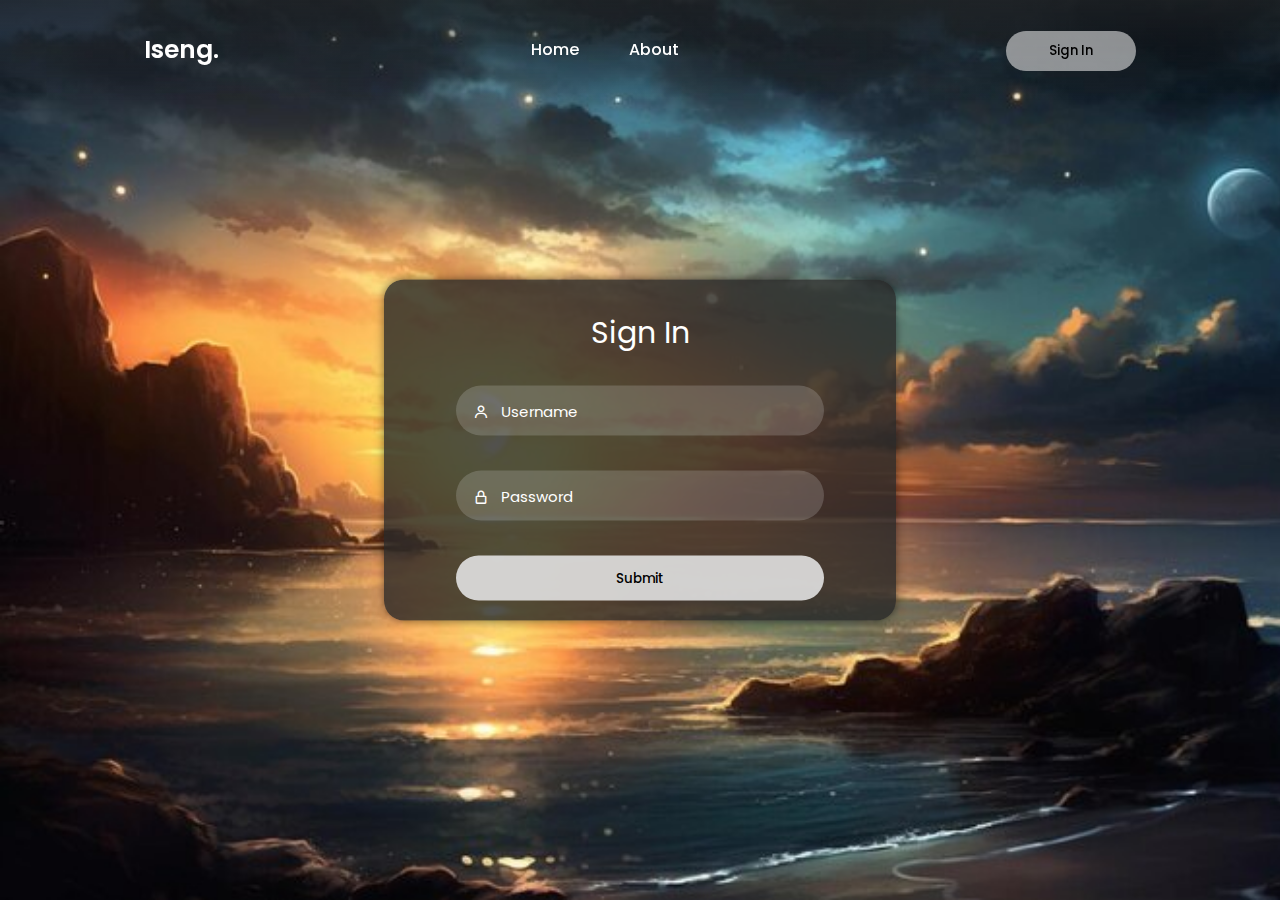
<file: Iseng/index.html>
<!DOCTYPE html>
<html lang="en">
  <head>
    <meta charset="UTF-8" />
    <meta name="viewport" content="width=device-width, initial-scale=1.0" />
    <link
      href="https://unpkg.com/boxicons@2.1.4/css/boxicons.min.css"
      rel="stylesheet"
    />
    <link rel="stylesheet" href="style_login.css" />
    <link rel="shortcut icon" type="image/x-icon" href="image/logo.jpeg" />
    <title>Login Page</title>
  </head>
  <body>
    <nav class="nav">
      <div class="nav-logo">
        <p>Iseng.</p>
      </div>
      <div class="nav-menu">
        <ul>
          <li><a href="#" class="link" id="home-link">Home</a></li>
          <li><a href="#" class="link" id="about-link">About</a></li>
        </ul>
      </div>
      <div class="nav-button">
        <button class="white-btn" id="loginBtn">Sign In</button>
      </div>
    </nav>

    <!---------------------------- Form box ------------------------------>
    <div class="form-box">
      <!--------------------- log in form ----------------------------->
      <div class="login-container" id="login"></div>
      <div class="top">
        <header>Sign In</header>
      </div>
      <div class="two-forms">
        <div class="input-box">
          <input
            type="text"
            class="input-field"
            placeholder="Username"
            name="username"
          />
          <i class="bx bx-user"></i>
        </div>
        <div class="input-box">
          <input
            type="password"
            class="input-field"
            placeholder="Password"
            name="password"
          />
          <i class="bx bx-lock-alt"></i>
        </div>
        <div class="input-box">
          <input type="submit" class="submit" placeholder="Sign In" />
        </div>
      </div>
    </div>
    <script src="./login.js"></script>
  </body>
</html>
</file>
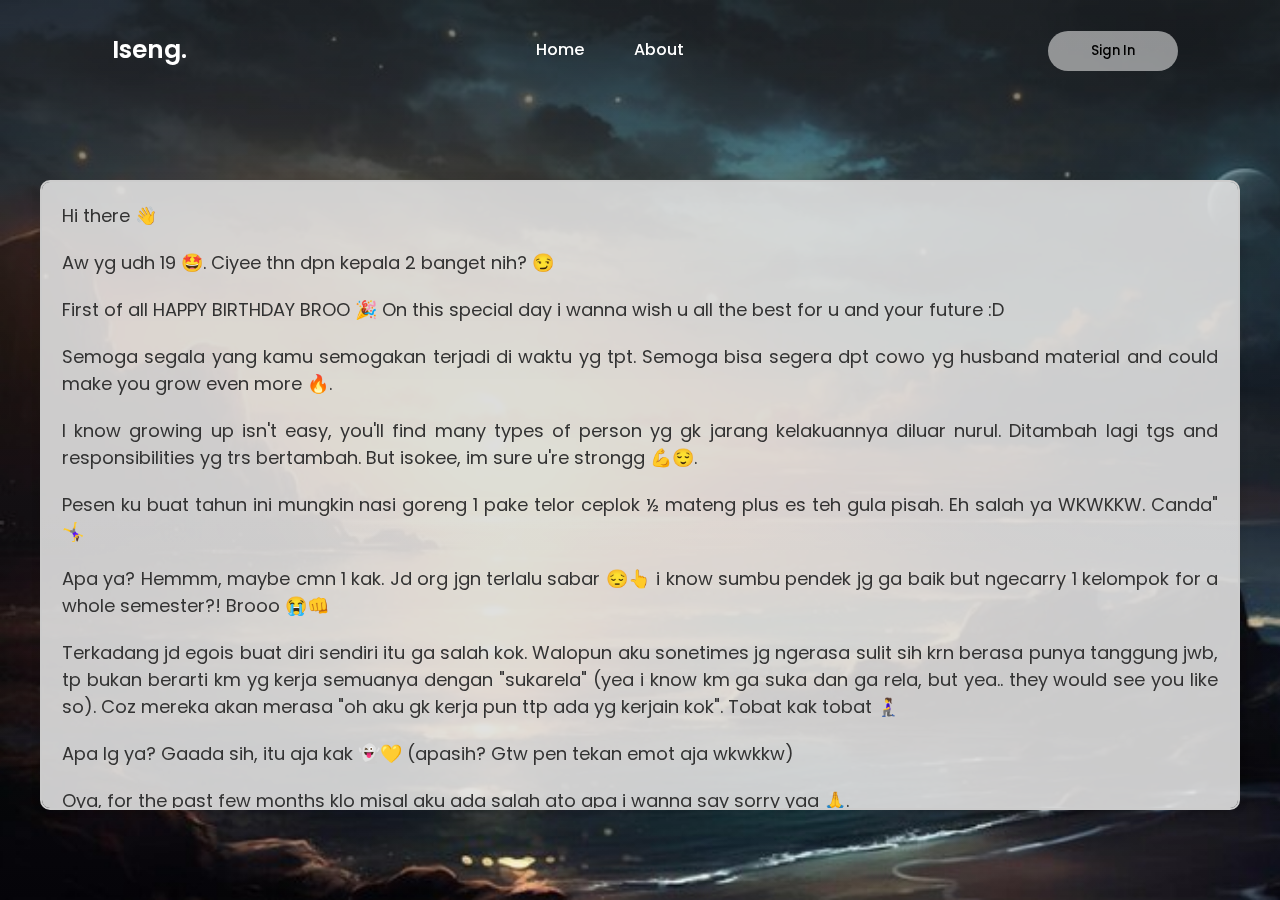
<file: Iseng/Aretha/Aretha.html>
<!DOCTYPE html>
<html lang="en">
  <head>
    <meta charset="UTF-8" />
    <meta name="viewport" content="width=device-width, initial-scale=1.0" />
    <link
      href="https://unpkg.com/boxicons@2.1.4/css/boxicons.min.css"
      rel="stylesheet"
    />
    <link rel="stylesheet" href="../Aretha/Aretha.css" />
    <title>Shelly</title>
  </head>
  <body>
    <nav class="nav">
      <div class="nav-logo">
        <p>Iseng.</p>
      </div>
      <div class="nav-menu">
        <ul>
          <li><a href="#" class="link" id="home-link">Home</a></li>
          <li><a href="#" class="link" id="about-link">About</a></li>
        </ul>
      </div>
      <div class="nav-button">
        <button class="white-btn" id="loginBtn">Sign In</button>
      </div>
      <div class="container">
        <div class="message-box">
          <p class="message">
            Hi there 👋
          </p>
          <p class="message">
            Aw yg udh 19 🤩. 
            Ciyee thn dpn kepala 2 banget nih? 😏
          </p>
          <p class="message">
            First of all HAPPY BIRTHDAY BROO 🎉
            On this special day i wanna wish u all the best for u and your future :D
          </p>
          <p class="message">
            Semoga segala yang kamu semogakan terjadi di waktu yg tpt. Semoga bisa segera dpt cowo yg husband material and could make you grow even more 🔥.
          </p>
          <p class="message">
            I know growing up isn't easy, you'll find many types of person yg gk jarang kelakuannya diluar nurul. Ditambah lagi tgs and responsibilities yg trs bertambah. But isokee, im sure u're strongg 💪😌. 
          </p>
          <p class="message">
            Pesen ku buat tahun ini mungkin nasi goreng 1 pake telor ceplok ½ mateng plus es teh gula pisah. Eh salah ya WKWKKW. Canda" 🤸‍♀️          </p>
          <p class="message">
            Apa ya? Hemmm, maybe cmn 1 kak. Jd org jgn terlalu sabar 😔👆 i know sumbu pendek jg ga baik but ngecarry 1 kelompok for a whole semester?! Brooo 😭👊
          </p>
          <p class="message">
            Terkadang jd egois buat diri sendiri itu ga salah kok. Walopun aku sonetimes jg ngerasa sulit sih krn berasa punya tanggung jwb, tp bukan berarti km yg kerja semuanya dengan "sukarela" (yea i know km ga suka dan ga rela, but yea.. they would see you like so). Coz mereka akan merasa "oh aku gk kerja pun ttp ada yg kerjain kok". Tobat kak tobat 🧎‍♀️ 
          </p>
          <p class="message">
            Apa lg ya? Gaada sih, itu aja kak 👻💛 (apasih? Gtw pen tekan emot aja wkwkkw) 
          </p>
          <p class="message">
            Oya, for the past few months klo misal aku ada salah ato apa i wanna say sorry yaa 🙏.
          </p>
          <p class="message">
            Once again Happy Birthday and GBU! 😌🤘 (walah tiap pake emot ini skrng kebayang falco 😤👊)
          </p>
          <p class="message">GOODLUCK FOR UR FUTUREE!</p>
        </div>
      </div>
    </nav>
    <script src="../nav-bar.js"></script>
  </body>
</html>
</file>
<file: Iseng/style_login.css>
@import url('https://fonts.googleapis.com/css2?family=Poppins:wght@400;500;600&display=swap');

*{
    margin: 0;
    padding: 0;
    box-sizing: border-box;
    font-family: 'Poppins', sans-serif
}
body{
    background: url("image/bg.jpg");
    background-size: cover;
    background-repeat: no-repeat;
    background-attachment: fixed;
}

.wrapper{
    display: flex;
    justify-content: center;
    align-items: center;
    min-height: 110vh;
    background: rgb(39, 39, 39, 0.4);
}

.nav{
    position: fixed;
    top: 0;
    display: flex;
    justify-content: space-around;
    width: 100%;
    line-height: 100px;
    background: linear-gradient(rgba(39,39,39,0.6), transparent);
    z-index: 100;
}

.nav-logo p{
    color: white;
    font-size: 25px;
    font-weight: 600;
}

.nav-menu ul{
    display: flex;
    flex-direction: row;
}

.nav-menu ul li{
    list-style-type: none;
}

.nav-menu ul li .link{
    text-decoration: none;
    font-weight: 500;
    color: #fff;
    padding-bottom: 15px;
    margin: 0 25px;
}

.link:hover, .active{
    border-bottom: 2px solid #fff;
}

.nav button.white-btn{
    width: 130px;
    height: 40px;
    font-weight: 500;
    background: rgba(225,225,225,0.6);
    border: none;
    border-radius: 30px;
    cursor: pointer;
    transition: 3s, ease;
}

.btn:hover{
    background: rgba(225,225,225,0.3);
}

#loginBtn{
    margin-left: 15px;
}
    
.btn.white-btn{
    background: rgba(225,225,225,0.7);
}

.btn.white-btn:hover{
    background-color: rgba(225,225,225,0.5);
}

.nav-menu-btn{
    display: none;
}

.form-box {
    position: absolute;
    top: 50%;
    left: 50%;
    transform: translate(-50%, -50%);
    display: flex;
    flex-direction: column; 
    align-items: center; 
    justify-content: center; 
    width: 512px;
    height: auto; 
    max-height: 80%; 
    overflow-y: auto; 
    background: rgba(39, 39, 39, 0.8); 
    border-radius: 20px; 
    padding: 20px; 
    box-shadow: 0 0 10px rgba(0, 0, 0, 0.5); 
}

.login-container{
    position: absolute;
    left: 4px;
    width: 500px;
    display: flex;
    flex-direction: column;
    transition: 5s, ease-in-out;
}

.top span{
    color: #fff;
    font-size: small;
    padding: 10px 0;
    display: flex;
    justify-content: center;
}

header{
    color: #fff;
    font-size: 30px;
    text-align: center;
    padding: 10px 0 30px 0;
}

.two-forms{
    display: flex;
    flex-direction: column;
    gap: 10px;
}

.input-field{
    font-size: 15px;
    background: rgba(225,225,225,0.2);
    color: #fff;
    height: 50px;
    width: 100%;
    padding: 0 10px 0 45px;
    border: none;
    border-radius: 30px;
    outline: none;
    transition: .2s ease;
}

.input-field:hover, .input-field:focus{
    background: rgba(225,225,225,0.25);
}

::-webkit-input-placeholder{
    color: #fff;
}

.input-box i{
    position: relative;
    top: -35px;
    left: 17px;
    color: #fff;
}

.input-box {
    position: relative;
    width: 100%;
}

.submit{
    font-size: 15;
    font-weight: 500;
    color: black;
    height: 45px;
    width: 100%;
    border: none;
    border-radius: 30px;
    outline : none;
    background: rgba(225,225,225,0.9);
    cursor: pointer;
    transition: .3s ease-in-out;
}

.submit:hover{
    background: rgba(225,225,225,0.2);
    box-shadow: 1px 5px 7px 1px rgba(0, 0, 0, 0.2);
}
</file>
<file: Iseng/Aretha/Aretha.css>
@import url('https://fonts.googleapis.com/css2?family=Poppins:wght@400;500;600&display=swap');

*{
    margin: 0;
    padding: 0;
    box-sizing: border-box;
    font-family: 'Poppins', sans-serif
}
body{
    background: url("../image/bg.jpg");
    background-size: cover;
    background-repeat: no-repeat;
    background-attachment: fixed;
}

.wrapper{
    display: flex;
    justify-content: center;
    align-items: center;
    min-height: 110vh;
    background: rgb(39, 39, 39, 0.4);
}

.nav{
    position: fixed;
    top: 0;
    display: flex;
    justify-content: space-around;
    width: 130%;
    line-height: 100px;
    background: linear-gradient(rgba(39,39,39,0.6), transparent);
    z-index: 100;
}

.nav-logo p{
    color: white;
    font-size: 25px;
    font-weight: 600;
    margin-left: -50px;
}

.nav-menu ul{
    display: flex;
    flex-direction: row;
}

.nav-menu ul li{
    list-style-type: none;
}

.nav-menu ul li .link{
    text-decoration: none;
    font-weight: 500;
    color: #fff;
    padding-bottom: 15px;
    margin: 0 25px;
}

.link:hover, .active{
    border-bottom: 2px solid #fff;
}

.nav button.white-btn{
    width: 130px;
    height: 40px;
    font-weight: 500;
    background: rgba(225,225,225,0.6);
    border: none;
    border-radius: 30px;
    cursor: pointer;
    transition: 3s, ease;
}

.btn:hover{
    background: rgba(225,225,225,0.3);
}

#loginBtn{
    margin-left: 15px;
}
    
.btn.white-btn{
    background: rgba(225,225,225,0.7);
}

.btn.white-btn:hover{
    background-color: rgba(225,225,225,0.5);
}

.nav-menu-btn{
    display: none;
}

.container {
    display: flex;
    justify-content: center;
    align-items: center;
    height: 100vh;
    min-height: 70vh;
    z-index: +1;
}
  
.message-box {
    position: fixed;
    top: 55%;
    left: 50%;
    transform: translate(-50%, -50%);
    width: 100%; 
    max-width: 1200px; 
    padding: 20px;
    background-color: rgba(225,225,225,0.9);
    border: 2px solid #ccc;
    border-radius: 10px;
    box-shadow: 0 0 10px rgba(0, 0, 0, 0.1);
    overflow-y: auto;
    max-height: 70vh;
}

.message {
    font-size: 18px;
    color: #333;
    text-align: justify;
    line-height: 1.5;
    margin: 0;
    margin-bottom: 20px;
}

.list{
 padding-left: 20px;
}

.list-message {
    font-size: 18px;
    color: #333;
    text-align: justify;
    line-height: 1.5;
    margin: 0;
}
</file>
